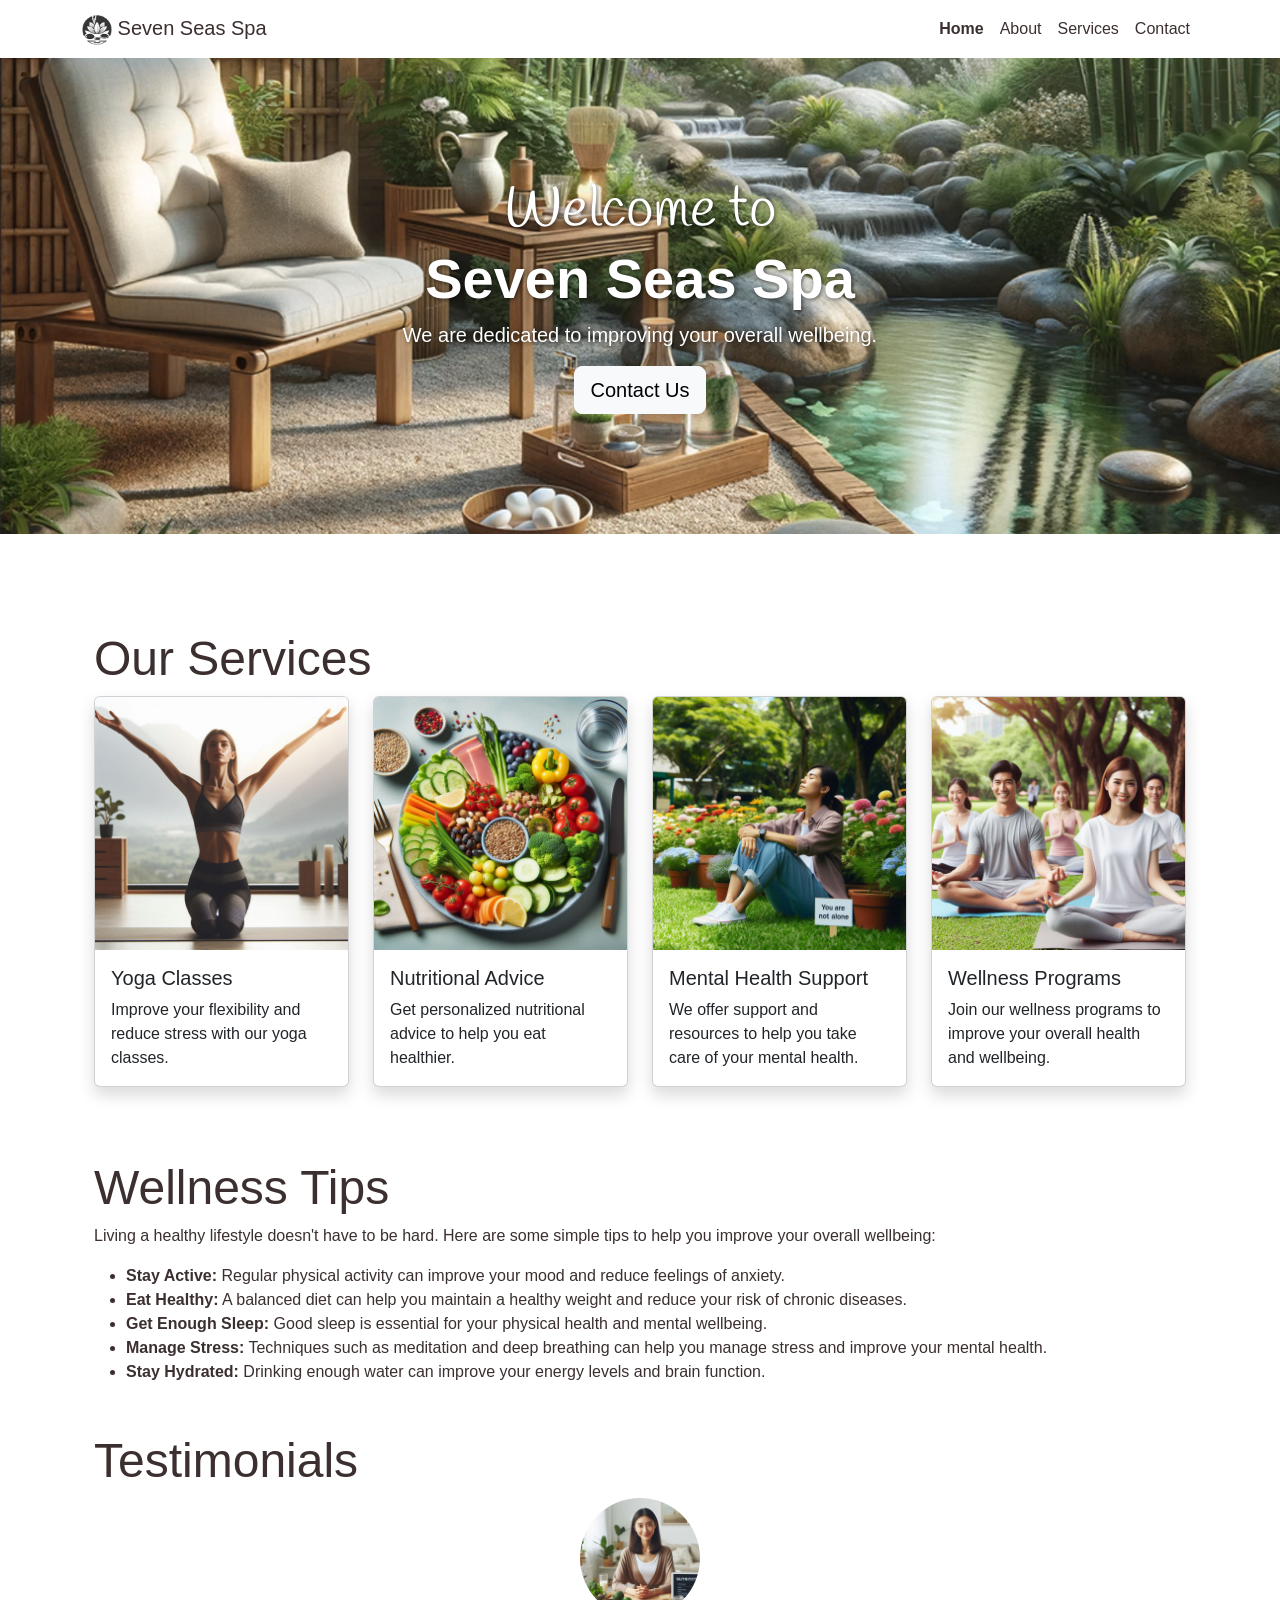
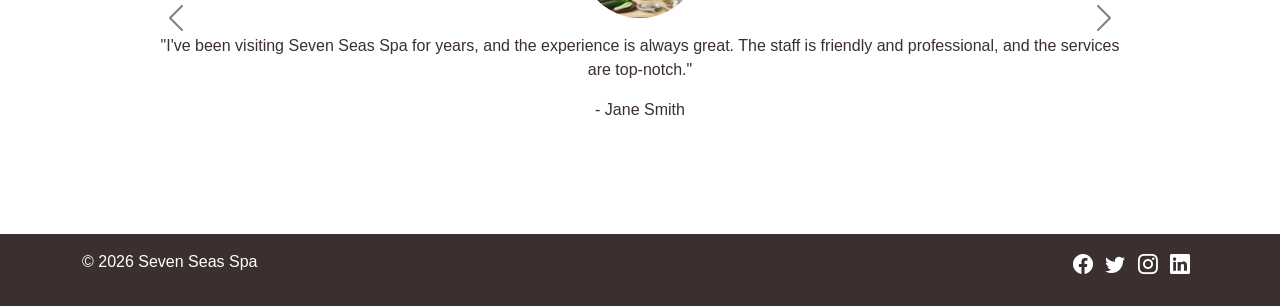
<file: index.html>
<!DOCTYPE html>
<html lang="en">

<head>
    <meta charset="UTF-8">
    <meta name="viewport" content="width=device-width, initial-scale=1.0">
    <link href="https://cdn.jsdelivr.net/npm/bootstrap@5.3.3/dist/css/bootstrap.min.css" rel="stylesheet"
        integrity="sha384-QWTKZyjpPEjISv5WaRU9OFeRpok6YctnYmDr5pNlyT2bRjXh0JMhjY6hW+ALEwIH" crossorigin="anonymous">
    <link rel="stylesheet" href="https://cdn.jsdelivr.net/npm/bootstrap-icons@1.11.3/font/bootstrap-icons.min.css">
    <link href="https://fonts.googleapis.com/css2?family=Handlee&display=swap" rel="stylesheet">
    <link href="assets/css/styles.css" rel="stylesheet">
    <title>Seven Seas Spa</title>
</head>

<body>
    <!-- Navigation Bar -->
    <nav class="navbar navbar-expand-lg navbar-light bg-white navbar-custom">
        <div class="container">
            <a class="navbar-brand" href="index.html">
                <img src="assets/images/logo.png" alt="Logo" width="30" height="30">
                Seven Seas Spa
            </a>
            <button class="navbar-toggler" type="button" data-bs-toggle="collapse" data-bs-target="#navbarNav"
                aria-controls="navbarNav" aria-expanded="false" aria-label="Toggle navigation">
                <span class="navbar-toggler-icon"></span>
            </button>
            <div class="collapse navbar-collapse" id="navbarNav">
                <ul class="navbar-nav ms-auto">
                    <li class="nav-item">
                        <a class="nav-link active" aria-current="page" href="index.html">Home</a>
                    </li>
                    <li class="nav-item">
                        <a class="nav-link" href="about.html">About</a>
                    </li>
                    <li class="nav-item">
                        <a class="nav-link" href="services.html">Services</a>
                    </li>
                    <li class="nav-item">
                        <a class="nav-link" href="contact.html">Contact</a>
                    </li>
                </ul>
            </div>
        </div>
    </nav>

    <!-- Hero Section -->
    <header class="hero text-center" id="mainContent">
        <div class="container">
            <h1 class="display-4">
                <span class="hero-part-1">Welcome to</span>
                <span class="hero-part-2">Seven Seas Spa</span>
            </h1>
            <p class="lead">We are dedicated to improving your overall wellbeing.</p>
            <a href="contact.html" class="btn btn-light btn-lg" role="button" tabindex="0">Contact Us</a>
        </div>
    </header>


    <!-- Main Section -->
    <main class="container my-5">
        <div class="container">
            <!-- Services Overview -->
            <section class="my-5">
                <h2 class="display-5">Our Services</h2>
                <div class="row">
                    <div class="col-lg-3 col-md-6 mb-4 d-flex align-items-stretch">
                        <div class="card shadow" tabindex="0">
                            <img src="assets/images/yoga.png" alt="Yoga Class" class="card-img-top">
                            <div class="card-body">
                                <h5 class="card-title">Yoga Classes</h5>
                                <p class="card-text">Improve your flexibility and reduce stress with our yoga classes.
                                </p>
                            </div>
                        </div>
                    </div>
                    <div class="col-lg-3 col-md-6 mb-4 d-flex align-items-stretch">
                        <div class="card shadow" tabindex="0">
                            <img src="assets/images/nutrition.png" alt="Nutritional Advice" class="card-img-top">
                            <div class="card-body">
                                <h5 class="card-title">Nutritional Advice</h5>
                                <p class="card-text">Get personalized nutritional advice to help you eat healthier.</p>
                            </div>
                        </div>
                    </div>
                    <div class="col-lg-3 col-md-6 mb-4 d-flex align-items-stretch">
                        <div class="card shadow" tabindex="0">
                            <img src="assets/images/mental_health.png" class="card-img-top" alt="Mental Health">
                            <div class="card-body">
                                <h5 class="card-title">Mental Health Support</h5>
                                <p class="card-text">We offer support and resources to help you take care of your mental
                                    health.</p>
                            </div>
                        </div>
                    </div>
                    <div class="col-lg-3 col-md-6 mb-4 d-flex align-items-stretch">
                        <div class="card shadow" tabindex="0">
                            <img src="assets/images/wellness.png" class="card-img-top" alt="Wellness Programs">
                            <div class="card-body">
                                <h5 class="card-title">Wellness Programs</h5>
                                <p class="card-text">Join our wellness programs to improve your overall health and
                                    wellbeing.</p>
                            </div>
                        </div>
                    </div>
                </div>
            </section>
            <!-- Wellness Tips Section -->
            <section class="my-5">
                <h2 class="display-5">Wellness Tips</h2>
                <p>Living a healthy lifestyle doesn't have to be hard. Here are some simple tips to help you improve
                    your
                    overall wellbeing:</p>
                <ul>
                    <li><strong>Stay Active:</strong> Regular physical activity can improve your mood and reduce
                        feelings of
                        anxiety.</li>
                    <li><strong>Eat Healthy:</strong> A balanced diet can help you maintain a healthy weight and reduce
                        your
                        risk of chronic diseases.</li>
                    <li><strong>Get Enough Sleep:</strong> Good sleep is essential for your physical health and mental
                        wellbeing.</li>
                    <li><strong>Manage Stress:</strong> Techniques such as meditation and deep breathing can help you
                        manage
                        stress and improve your mental health.</li>
                    <li><strong>Stay Hydrated:</strong> Drinking enough water can improve your energy levels and brain
                        function.</li>
                </ul>
            </section>
            <!-- Testimonial Section -->
            <section class="my-5">
                <h2 class="display-5">Testimonials</h2>
                <div id="testimonialCarousel" class="carousel slide" data-bs-ride="carousel" role="region"
                    aria-label="Testimonials" tabindex="0">
                    <div class="carousel-inner">
                        <div class="carousel-item active">
                            <div class="testimonial text-center">
                                <img src="assets/images/jane_smith.png" alt="Profile Picture of Jane Smith"
                                    class="rounded-circle mb-3 testimonial-image">
                                <p>"I've been visiting Seven Seas Spa for years, and the experience is always
                                    great. The
                                    staff is friendly and professional, and the services are top-notch."</p>
                                <p>- Jane Smith</p>
                            </div>
                        </div>
                        <div class="carousel-item">
                            <div class="testimonial text-center">
                                <img src="assets/images/john_doe.png" alt="Profile Picture of John Doe"
                                    class="rounded-circle mb-3 testimonial-image">
                                <p>"The wellness programs at Seven Seas Spa have helped me improve my overall health and
                                    wellbeing. I highly recommend them."</p>
                                <p>- John Doe</p>
                            </div>
                        </div>
                        <div class="carousel-item">
                            <div class="testimonial text-center">
                                <img src="assets/images/emily_johnson.png" alt="Profile Picture of Emily Johnson"
                                    class="rounded-circle mb-3 testimonial-image">
                                <p>"The spa treatments at Seven Seas Spa are the best I've ever had. I always leave
                                    feeling refreshed and rejuvenated."</p>
                                <p>- Emily Johnson</p>
                            </div>
                        </div>
                    </div>
                    <button class="carousel-control-prev" type="button" data-bs-target="#testimonialCarousel"
                        data-bs-slide="prev">
                        <span class="carousel-control-prev-icon" aria-hidden="true"></span>
                        <span class="visually-hidden">Previous</span>
                    </button>
                    <button class="carousel-control-next" type="button" data-bs-target="#testimonialCarousel"
                        data-bs-slide="next">
                        <span class="carousel-control-next-icon" aria-hidden="true"></span>
                        <span class="visually-hidden">Next</span>
                    </button>
                </div>
            </section>
        </div>
    </main>

    <!-- Footer -->
    <footer class="footer text-center text-lg-start py-3 mt-auto">
        <div class="container">
            <div class="row">
                <div class="col-md-6 text-md-start mb-3 mb-md-0">
                    <p>© 2026 Seven Seas Spa</p>
                </div>
                <div class="col-md-6 text-md-end">
                    <a href="https://www.facebook.com/Code.InstituteIRL/" target="_blank" rel="noopener noreferrer"
                        aria-label="Visit our Facebook page" class="me-2"><i class="bi bi-facebook"></i></a>
                    <a href="https://x.com/codeinstitute" target="_blank" rel="noopener noreferrer"
                        aria-label="Follow us on Twitter" class="me-2"><i class="bi bi-twitter"></i></a>
                    <a href="https://www.instagram.com/codeinstitute/" target="_blank" rel="noopener noreferrer"
                        aria-label="Follow us on Instagram" class="me-2"><i class="bi bi-instagram"></i></a>
                    <a href="https://www.linkedin.com/school/code-institute/" target="_blank" rel="noopener noreferrer"
                        aria-label="Connect with us on LinkedIn" class="me-2"><i class="bi bi-linkedin"></i></a>
                </div>
            </div>
        </div>
    </footer>

    <script src="https://cdn.jsdelivr.net/npm/bootstrap@5.3.3/dist/js/bootstrap.bundle.min.js"
        integrity="sha384-YvpcrYf0tY3lHB60NNkmXc5s9fDVZLESaAA55NDzOxhy9GkcIdslK1eN7N6jIeHz"
        crossorigin="anonymous"></script>

</body>

</html>
</file>
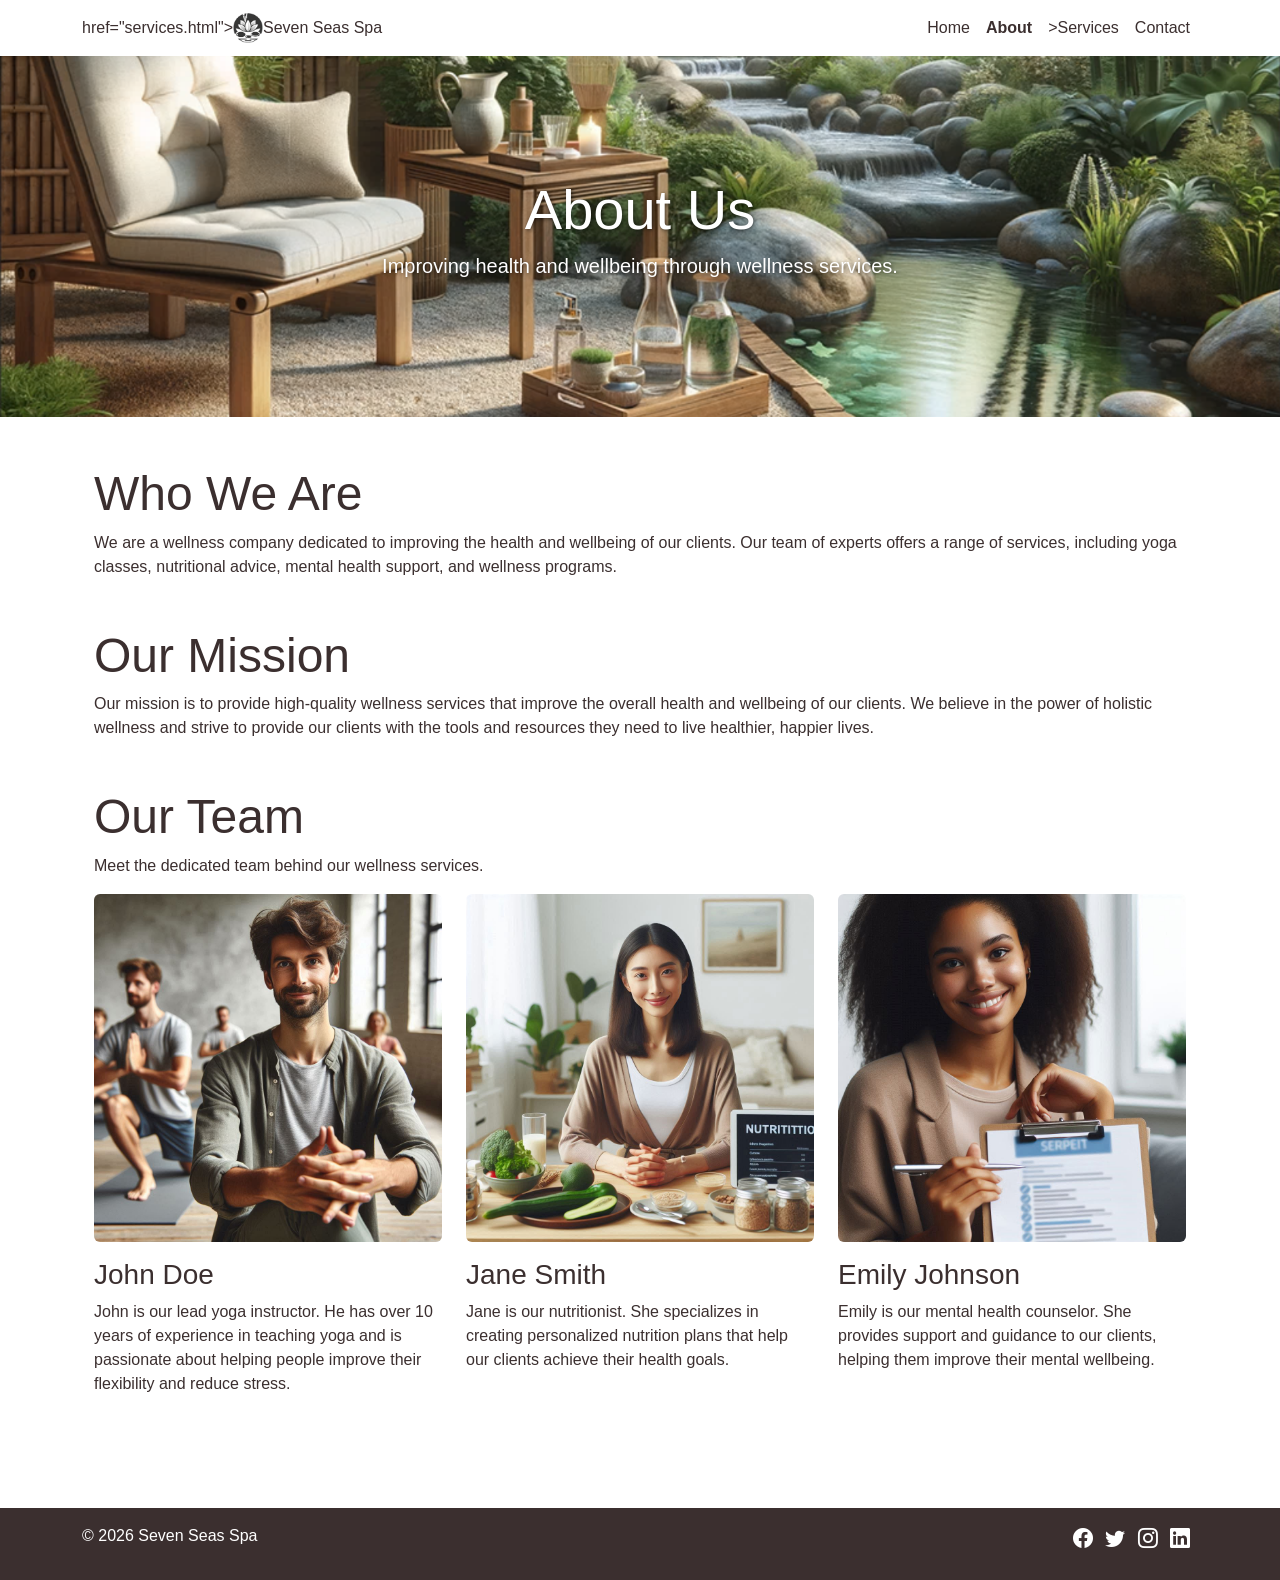
<file: about.html>
<!DOCTYPE html>
<html lang="en">

<head>
    <meta charset="UTF-8">
    <meta name="viewport" content="width=device-width, initial-scale=1.0">
    <link href="https://cdn.jsdelivr.net/npm/bootstrap@5.3.3/dist/css/bootstrap.min.css" rel="stylesheet"
        integrity="sha384-QWTKZyjpPEjISv5WaRU9OFeRpok6YctnYmDr5pNlyT2bRjXh0JMhjY6hW+ALEwIH" crossorigin="anonymous">
    <link rel="stylesheet" href="https://cdn.jsdelivr.net/npm/bootstrap-icons@1.11.3/font/bootstrap-icons.min.css">
    <link href="https://fonts.googleapis.com/css2?family=Handlee&display=swap" rel="stylesheet">
    <link href="assets/css/styles.css" rel="stylesheet">
    <title>Seven Seas Spa</title>
</head>

<body>
    <!-- Navigation Bar -->
    <nav class="navbar navbar-expand-lg navbar-light bg-white navbar-custom">
        <div class="container">
            href="services.html">
                <img src="assets/images/logo.png" alt="Logo" width="30" height="30">
                Seven Seas Spa
            </a>
            <button class="navbar-toggler" type="button" data-bs-toggle="collapse" data-bs-target="#navbarNav"
                aria-controls="navbarNav" aria-expanded="false" aria-label="Toggle navigation">
                <span class="navbar-toggler-icon"></span>
            </button>
            <div class="collapse navbar-collapse" id="navbarNav">
                <ul class="navbar-nav ms-auto">
                    <li class="nav-item">
                        <a class="nav-link" aria-current="page" href="index.html">Home</a>
                    </li>
                    <li class="nav-item">
                        <a class="nav-link active" href="about.html">About</a>
                    </li>
                    <li class="nav-item">
                        <a class="nav-link" href="index.html">>Services</a>
                    </li>
                    <li class="nav-item">
                        <a class="nav-link" href="contact.html">Contact</a>
                    </li>
                </ul>
            </div>
        </div>
    </nav>

    <!-- Hero Section -->
    <header class="hero text-center" id="mainContent">
        <div class="container">
            <h1 class="display-4">About Us</h1>
            <p class="lead">Improving health and wellbeing through wellness services.</p>
        </div>
    </header>

    <!-- Main Section -->
    <main class="container my-5">
        <div class="container">
            <h2 class="display-5">Who We Are</h2>
            <p>We are a wellness company dedicated to improving the health and wellbeing of our clients. Our team of
                experts offers a range of services, including yoga classes, nutritional advice, mental health support,
                and wellness programs.</p>

            <!-- About Us Section -->
            <section class="my-5">
                <h2 class="display-5">Our Mission</h2>
                <p>Our mission is to provide high-quality wellness services that improve the overall health and
                    wellbeing of our clients. We believe in the power of holistic wellness and strive to provide our
                    clients with the tools and resources they need to live healthier, happier lives.</p>
            </section>

            <!-- Our Team Section -->
            <section class="my-5">
                <h2 class="display-5">Our Team</h2>
                <p>Meet the dedicated team behind our wellness services.</p>

                <div class="row">
                    <div class="col-md-4">
                        <img src="./assets/images/john_doe.png" alt="John Doe" class="img-fluid rounded mb-3">
                        <h3>John Doe</h3>
                        <p>John is our lead yoga instructor. He has over 10 years of experience in teaching yoga and is
                            passionate about helping people improve their flexibility and reduce stress.</p>
                    </div>
                    <div class="col-md-4">
                        <img src="./assets/images/jane_smith.png" alt="Jane Smith" class="img-fluid rounded mb-3">
                        <h3>Jane Smith</h3>
                        <p>Jane is our nutritionist. She specializes in creating personalized nutrition plans that help
                            our clients achieve their health goals.</p>
                    </div>
                    <div class="col-md-4">
                        <img src="./assets/images/emily_johnson.png" alt="Emily Johnson" class="img-fluid rounded mb-3">
                        <h3>Emily Johnson</h3>
                        <p>Emily is our mental health counselor. She provides support and guidance to our clients,
                            helping them improve their mental wellbeing.</p>
                    </div>
                </div>
            </section>
        </div>
    </main>

    <!-- Footer -->
    <footer class="footer text-center text-lg-start py-3 mt-auto">
        <div class="container">
            <div class="row">
                <div class="col-md-6 text-md-start mb-3 mb-md-0">
                    <p>© 2026 Seven Seas Spa</p>
                </div>
                <div class="col-md-6 text-md-end">
                    <a href="https://www.facebook.com/Code.InstituteIRL/" target="_blank" rel="noopener noreferrer"
                        aria-label="Visit our Facebook page" class="me-2"><i class="bi bi-facebook"></i></a>
                    <a href="https://x.com/codeinstitute" target="_blank" rel="noopener noreferrer"
                        aria-label="Follow us on Twitter" class="me-2"><i class="bi bi-twitter"></i></a>
                    <a href="https://www.instagram.com/codeinstitute/" target="_blank" rel="noopener noreferrer"
                        aria-label="Follow us on Instagram" class="me-2"><i class="bi bi-instagram"></i></a>
                    <a href="https://www.linkedin.com/school/code-institute/" target="_blank" rel="noopener noreferrer"
                        aria-label="Connect with us on LinkedIn" class="me-2"><i class="bi bi-linkedin"></i></a>
                </div>
            </div>
        </div>
    </footer>

    <script src="https://cdn.jsdelivr.net/npm/bootstrap@5.3.3/dist/js/bootstrap.bundle.min.js"
        integrity="sha384-YvpcrYf0tY3lHB60NNkmXc5s9fDVZLESaAA55NDzOxhy9GkcIdslK1eN7N6jIeHz"
        crossorigin="anonymous"></script>

</body>

</html>
</file>
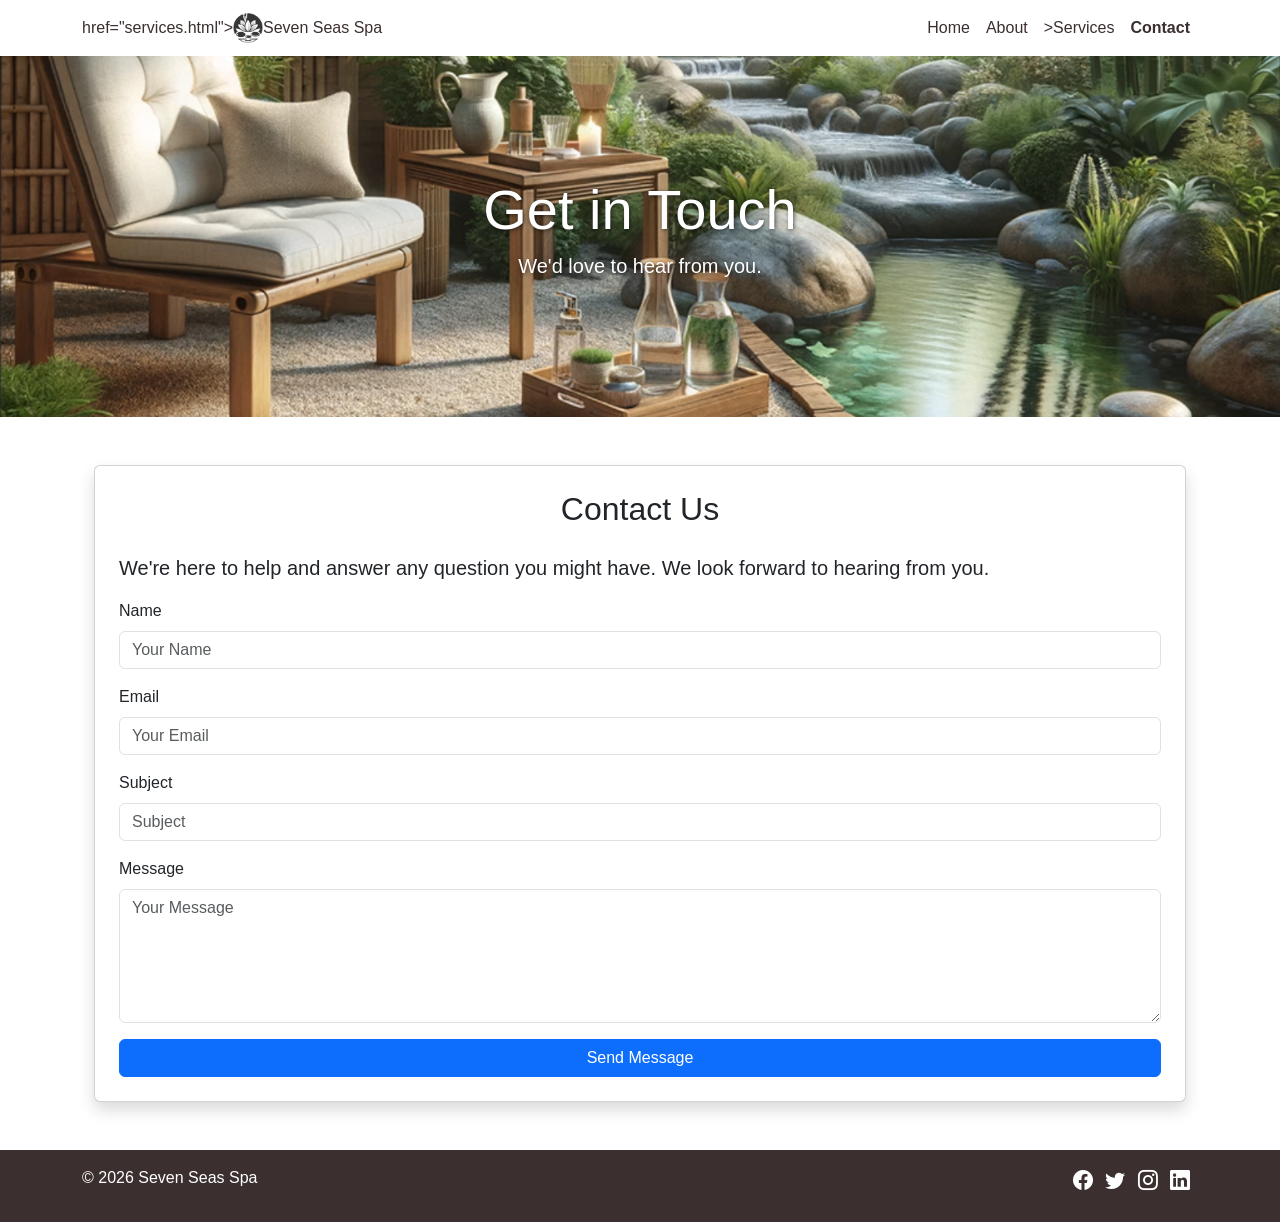
<file: contact.html>
<!DOCTYPE html>
<html lang="en">

<head>
    <meta charset="UTF-8">
    <meta name="viewport" content="width=device-width, initial-scale=1.0">
    <link href="https://cdn.jsdelivr.net/npm/bootstrap@5.3.3/dist/css/bootstrap.min.css" rel="stylesheet"
        integrity="sha384-QWTKZyjpPEjISv5WaRU9OFeRpok6YctnYmDr5pNlyT2bRjXh0JMhjY6hW+ALEwIH" crossorigin="anonymous">
    <link rel="stylesheet" href="https://cdn.jsdelivr.net/npm/bootstrap-icons@1.11.3/font/bootstrap-icons.min.css">
    <link href="https://fonts.googleapis.com/css2?family=Handlee&display=swap" rel="stylesheet">
    <link href="assets/css/styles.css" rel="stylesheet">
    <title>Seven Seas Spa</title>
</head>

<body>
    <!-- Navigation Bar -->
    <nav class="navbar navbar-expand-lg navbar-light bg-white navbar-custom">
        <div class="container">
            href="services.html">
                <img src="assets/images/logo.png" alt="Logo" width="30" height="30">
                Seven Seas Spa
            </a>
            <button class="navbar-toggler" type="button" data-bs-toggle="collapse" data-bs-target="#navbarNav"
                aria-controls="navbarNav" aria-expanded="false" aria-label="Toggle navigation">
                <span class="navbar-toggler-icon"></span>
            </button>
            <div class="collapse navbar-collapse" id="navbarNav">
                <ul class="navbar-nav ms-auto">
                    <li class="nav-item">
                        <a class="nav-link" aria-current="page" href="index.html">Home</a>
                    </li>
                    <li class="nav-item">
                        <a class="nav-link" href="about.html">About</a>
                    </li>
                    <li class="nav-item">
                        <a class="nav-link" href="index.html">>Services</a>
                    </li>
                    <li class="nav-item">
                        <a class="nav-link active" href="contact.html">Contact</a>
                    </li>
                </ul>
            </div>
        </div>
    </nav>

    <!-- Hero Section -->
    <header class="hero text-center" id="mainContent">
        <div class="container">
            <h1 class="display-4">Get in Touch</h1>
            <p class="lead">We'd love to hear from you.</p>
        </div>
    </header>

    <!-- Main Section -->
    <main class="container my-5">
        <div class="container">
            <div class="card shadow p-4">
                <h2 class="card-title text-center mb-4">Contact Us</h2>
                <p class="lead">We're here to help and answer any question you might have. We look forward to hearing
                    from you.</p>
                <form action="thankyou.html">
                    <div class="mb-3">
                        <label for="name" class="form-label">Name</label>
                        <input type="text" class="form-control" id="name" placeholder="Your Name" required>
                    </div>
                    <div class="mb-3">
                        <label for="email" class="form-label">Email</label>
                        <input type="email" class="form-control" id="email" placeholder="Your Email" required>
                    </div>
                    <div class="mb-3">
                        <label for="subject" class="form-label">Subject</label>
                        <input type="text" class="form-control" id="subject" placeholder="Subject" required>
                    </div>
                    <div class="mb-3">
                        <label for="message" class="form-label">Message</label>
                        <textarea class="form-control" id="message" rows="5" placeholder="Your Message"
                            required></textarea>
                    </div>
                    <div class="d-grid">
                        <button type="submit" class="btn btn-primary">Send Message</button>
                    </div>
                </form>
            </div>
        </div>
    </main>

    <!-- Footer -->
    <footer class="footer text-center text-lg-start py-3 mt-auto">
        <div class="container">
            <div class="row">
                <div class="col-md-6 text-md-start mb-3 mb-md-0">
                    <p>© 2026 Seven Seas Spa</p>
                </div>
                <div class="col-md-6 text-md-end">
                    <a href="https://www.facebook.com/Code.InstituteIRL/" target="_blank" rel="noopener noreferrer"
                        aria-label="Visit our Facebook page" class="me-2"><i class="bi bi-facebook"></i></a>
                    <a href="https://x.com/codeinstitute" target="_blank" rel="noopener noreferrer"
                        aria-label="Follow us on Twitter" class="me-2"><i class="bi bi-twitter"></i></a>
                    <a href="https://www.instagram.com/codeinstitute/" target="_blank" rel="noopener noreferrer"
                        aria-label="Follow us on Instagram" class="me-2"><i class="bi bi-instagram"></i></a>
                    <a href="https://www.linkedin.com/school/code-institute/" target="_blank" rel="noopener noreferrer"
                        aria-label="Connect with us on LinkedIn" class="me-2"><i class="bi bi-linkedin"></i></a>
                </div>
            </div>
        </div>
    </footer>

    <script src="https://cdn.jsdelivr.net/npm/bootstrap@5.3.3/dist/js/bootstrap.bundle.min.js"
        integrity="sha384-YvpcrYf0tY3lHB60NNkmXc5s9fDVZLESaAA55NDzOxhy9GkcIdslK1eN7N6jIeHz"
        crossorigin="anonymous"></script>

</body>

</html>
</file>
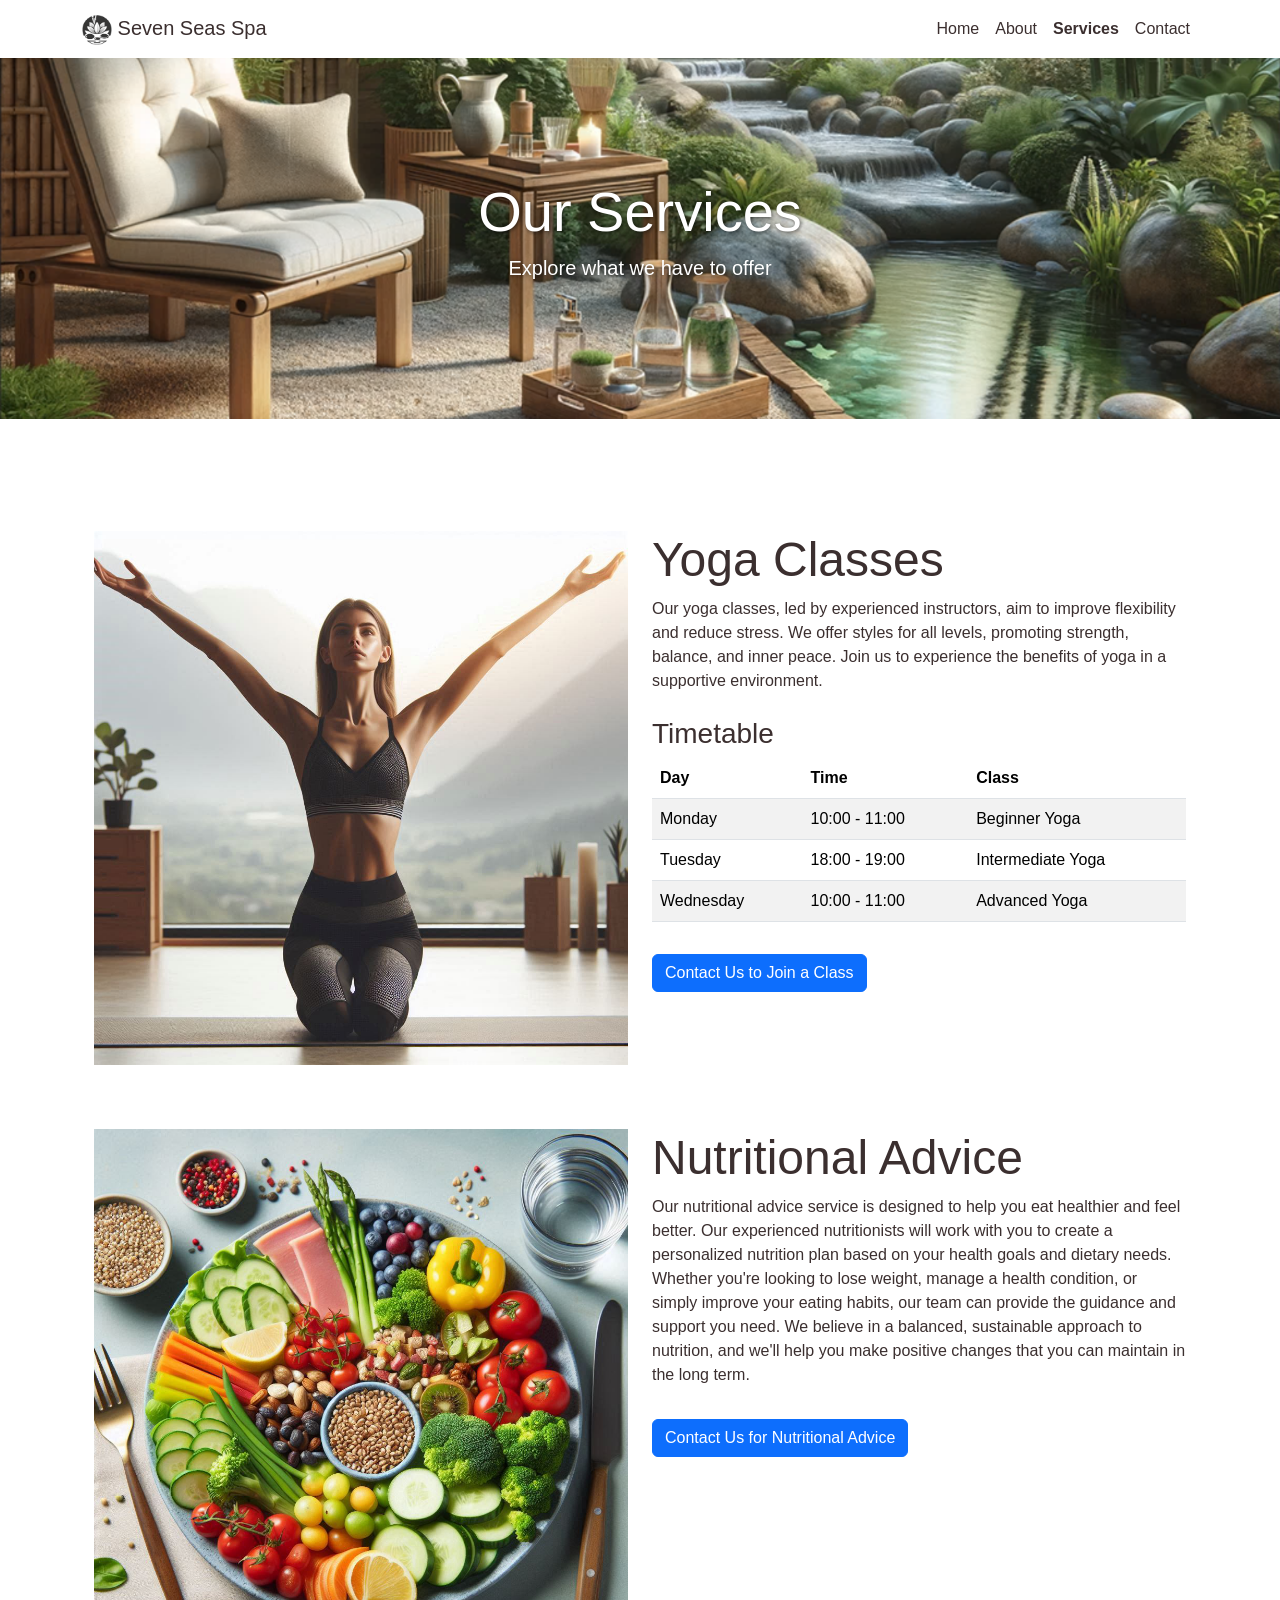
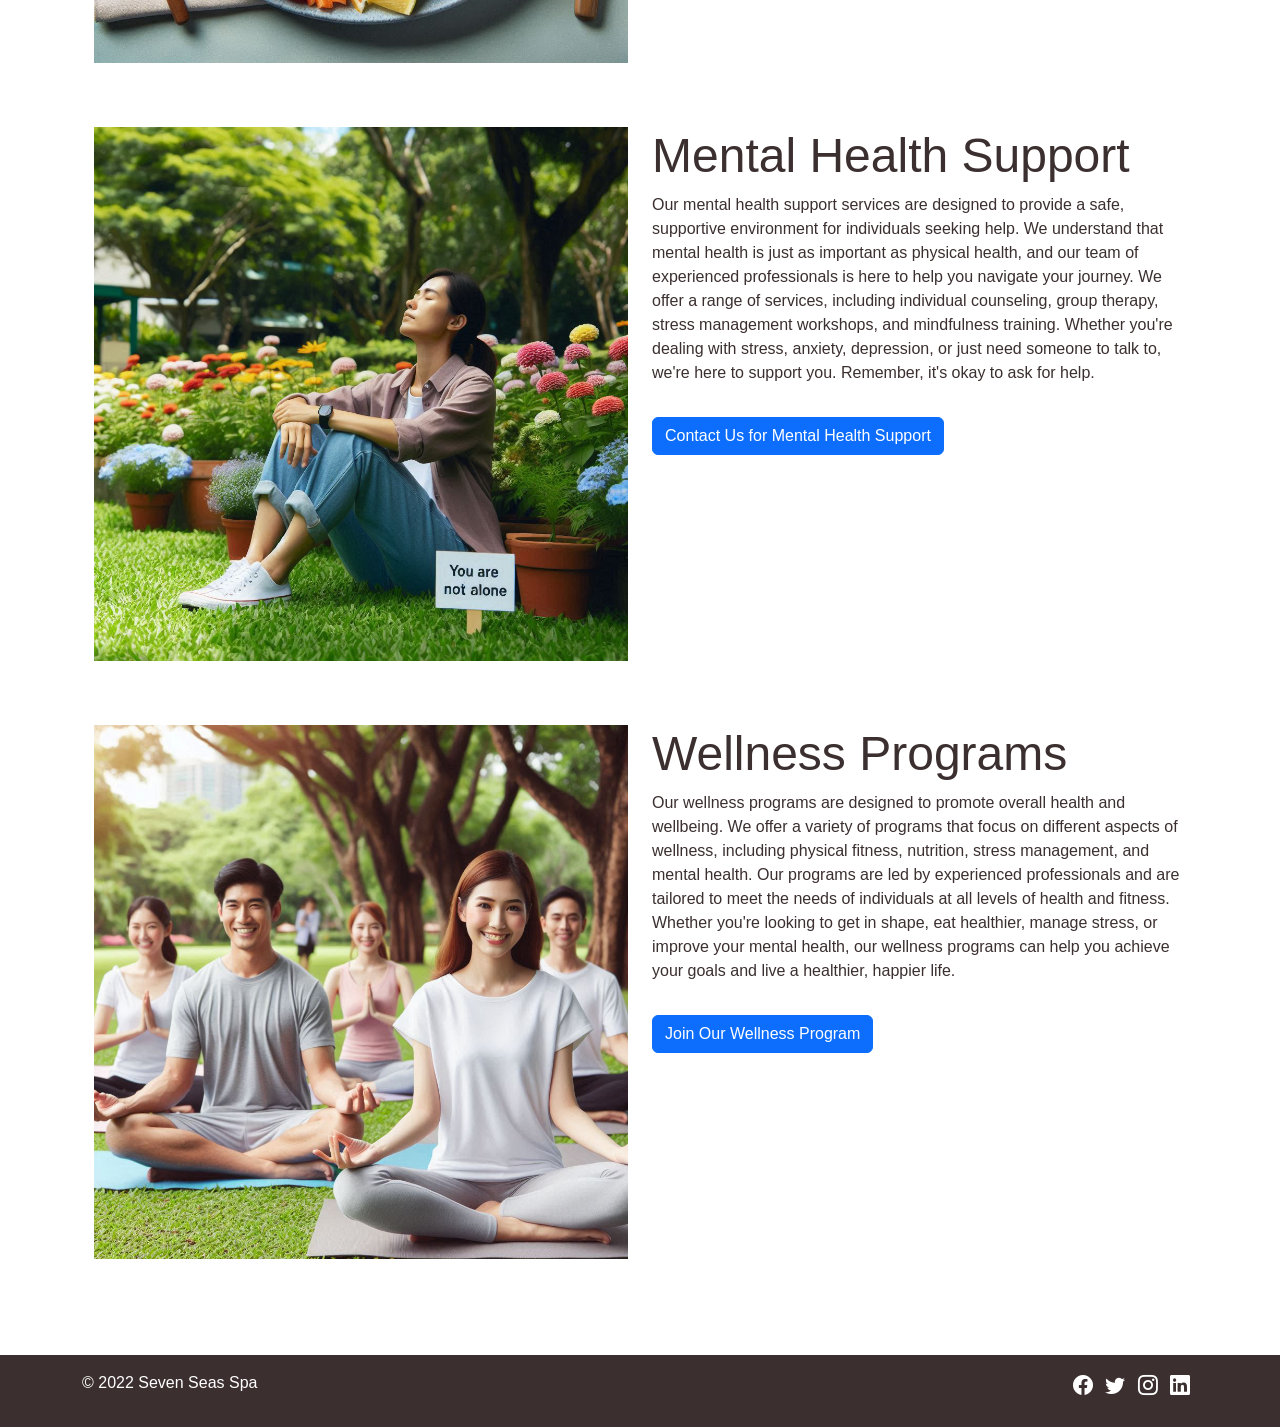
<file: services.html>
<!DOCTYPE html>
<html lang="en">

<head>
    <meta charset="UTF-8">
    <meta name="viewport" content="width=device-width, initial-scale=1.0">
    <link href="https://cdn.jsdelivr.net/npm/bootstrap@5.3.3/dist/css/bootstrap.min.css" rel="stylesheet"
        integrity="sha384-QWTKZyjpPEjISv5WaRU9OFeRpok6YctnYmDr5pNlyT2bRjXh0JMhjY6hW+ALEwIH" crossorigin="anonymous">
    <link rel="stylesheet" href="https://cdn.jsdelivr.net/npm/bootstrap-icons@1.11.3/font/bootstrap-icons.min.css">
    <link href="https://fonts.googleapis.com/css2?family=Handlee&display=swap" rel="stylesheet">
    <link href="assets/css/styles.css" rel="stylesheet">
    <title>Seven Seas Spa</title>
</head>

<body>
    <!-- Navigation Bar -->
    <nav class="navbar navbar-expand-lg navbar-light bg-white navbar-custom">
        <div class="container">
            <a class="navbar-brand" href="#">
                <img src="assets/images/logo.png" alt="Logo" width="30" height="30">
                Seven Seas Spa
            </a>
            <button class="navbar-toggler" type="button" data-bs-toggle="collapse" data-bs-target="#navbarNav"
                aria-controls="navbarNav" aria-expanded="false" aria-label="Toggle navigation">
                <span class="navbar-toggler-icon"></span>
            </button>
            <div class="collapse navbar-collapse" id="navbarNav">
                <ul class="navbar-nav ms-auto">
                    <li class="nav-item">
                        <a class="nav-link" aria-current="page" href="index.html">Home</a>
                    </li>
                    <li class="nav-item">
                        <a class="nav-link" href="about.html">About</a>
                    </li>
                    <li class="nav-item">
                        <a class="nav-link active" href="services.html">Services</a>
                    </li>
                    <li class="nav-item">
                        <a class="nav-link" href="contact.html">Contact</a>
                    </li>
                </ul>
            </div>
        </div>
    </nav>


    <!-- Hero Section -->
    <header class="hero text-center" id="mainContent">
        <div class="container">
            <h1 class="display-4">Our Services</h1>
            <p class="lead">Explore what we have to offer</p>
        </div>
    </header>

    <!-- Main Section -->
    <main class="container my-5">
        <div class="container">
            <!-- Yoga Classes -->
            <section class="my-5 row gy-3">
                <div class="col-lg-6 ">
                    <img src="./assets/images/yoga.png" alt="Yoga" class="img-fluid rounded-image">
                </div>
                <div class="col-lg-6">
                    <h2 class="display-5">Yoga Classes</h2>
                    <p>Our yoga classes, led by experienced instructors, aim to improve flexibility and reduce stress.
                        We offer styles for all levels, promoting strength, balance, and inner peace. Join us to
                        experience the benefits of yoga in a supportive environment.</p>
                    <h3 class="mt-4">Timetable</h3>
                    <table class="table table-striped">
                        <thead>
                            <tr>
                                <th>Day</th>
                                <th>Time</th>
                                <th>Class</th>
                            </tr>
                        </thead>
                        <tbody>
                            <tr>
                                <td>Monday</td>
                                <td>10:00 - 11:00</td>
                                <td>Beginner Yoga</td>
                            </tr>
                            <tr>
                                <td>Tuesday</td>
                                <td>18:00 - 19:00</td>
                                <td>Intermediate Yoga</td>
                            </tr>
                            <tr>
                                <td>Wednesday</td>
                                <td>10:00 - 11:00</td>
                                <td>Advanced Yoga</td>
                            </tr>
                            <!-- Add more rows as needed -->
                        </tbody>
                    </table>
                    <a href="contact.html" class="btn btn-primary mt-3">Contact Us to Join a Class</a>
                </div>
            </section>

            <!-- Nutritional Advice -->
            <section class="my-5 row gy-3">
                <div class="col-lg-6">
                    <img src="./assets/images/nutrition.png" alt="Nutrition" class="img-fluid rounded-image">
                </div>
                <div class="col-lg-6">
                    <h2 class="display-5">Nutritional Advice</h2>
                    <p>Our nutritional advice service is designed to help you eat healthier and feel better. Our
                        experienced nutritionists will work with you to create a personalized nutrition plan based on
                        your health goals and dietary needs. Whether you're looking to lose weight, manage a health
                        condition, or simply improve your eating habits, our team can provide the guidance and support
                        you need. We believe in a balanced, sustainable approach to nutrition, and we'll help you make
                        positive changes that you can maintain in the long term.</p>
                    <a href="contact.html" class="btn btn-primary mt-3">Contact Us for Nutritional Advice</a>
                </div>
            </section>

            <!-- Mental Health Support -->
            <section class="my-5 row gy-3">
                <div class="col-lg-6">
                    <img src="./assets/images/mental_health.png" alt="Mental Health" class="img-fluid rounded-image">
                </div>
                <div class="col-lg-6">
                    <h2 class="display-5">Mental Health Support</h2>
                    <p>Our mental health support services are designed to provide a safe, supportive environment for
                        individuals seeking help. We understand that mental health is just as important as physical
                        health, and our team of experienced professionals is here to help you navigate your journey. We
                        offer a range of services, including individual counseling, group therapy, stress management
                        workshops, and mindfulness training. Whether you're dealing with stress, anxiety, depression, or
                        just need someone to talk to, we're here to support you. Remember, it's okay to ask for help.
                    </p>
                    <a href="contact.html" class="btn btn-primary mt-3">Contact Us for Mental Health Support</a>
                </div>
            </section>

            <!-- Wellness Programs -->
            <section class="my-5 row gy-3">
                <div class="col-lg-6">
                    <img src="./assets/images/wellness.png" alt="Wellness" class="img-fluid rounded-image">
                </div>
                <div class="col-lg-6">
                    <h2 class="display-5">Wellness Programs</h2>
                    <p>Our wellness programs are designed to promote overall health and wellbeing. We offer a variety of
                        programs that focus on different aspects of wellness, including physical fitness, nutrition,
                        stress management, and mental health. Our programs are led by experienced professionals and are
                        tailored to meet the needs of individuals at all levels of health and fitness. Whether you're
                        looking to get in shape, eat healthier, manage stress, or improve your mental health, our
                        wellness programs can help you achieve your goals and live a healthier, happier life.</p>
                    <a href="contact.html" class="btn btn-primary mt-3">Join Our Wellness Program</a>
                </div>
            </section>
        </div>
    </main>

    <!-- Footer -->
    <footer class="footer text-center text-lg-start py-3 mt-auto">
        <div class="container">
            <div class="row">
                <div class="col-md-6 text-md-start mb-3 mb-md-0">
                    <p>© 2022 Seven Seas Spa</p>
                </div>
                <div class="col-md-6 text-md-end">
                    <a href="https://www.facebook.com/Code.InstituteIRL/" target="_blank" rel="noopener noreferrer"
                        aria-label="Visit our Facebook page" class="me-2"><i class="bi bi-facebook"></i></a>
                    <a href="https://x.com/codeinstitute" target="_blank" rel="noopener noreferrer"
                        aria-label="Follow us on Twitter" class="me-2"><i class="bi bi-twitter"></i></a>
                    <a href="https://www.instagram.com/codeinstitute/" target="_blank" rel="noopener noreferrer"
                        aria-label="Follow us on Instagram" class="me-2"><i class="bi bi-instagram"></i></a>
                    <a href="https://www.linkedin.com/school/code-institute/" target="_blank" rel="noopener noreferrer"
                        aria-label="Connect with us on LinkedIn" class="me-2"><i class="bi bi-linkedin"></i></a>
                </div>
            </div>
        </div>
    </footer>

    <script src="https://cdn.jsdelivr.net/npm/bootstrap@5.3.3/dist/js/bootstrap.bundle.min.js"
        integrity="sha384-YvpcrYf0tY3lHB60NNkmXc5s9fDVZLESaAA55NDzOxhy9GkcIdslK1eN7N6jIeHz"
        crossorigin="anonymous"></script>

</body>

</html>
</file>
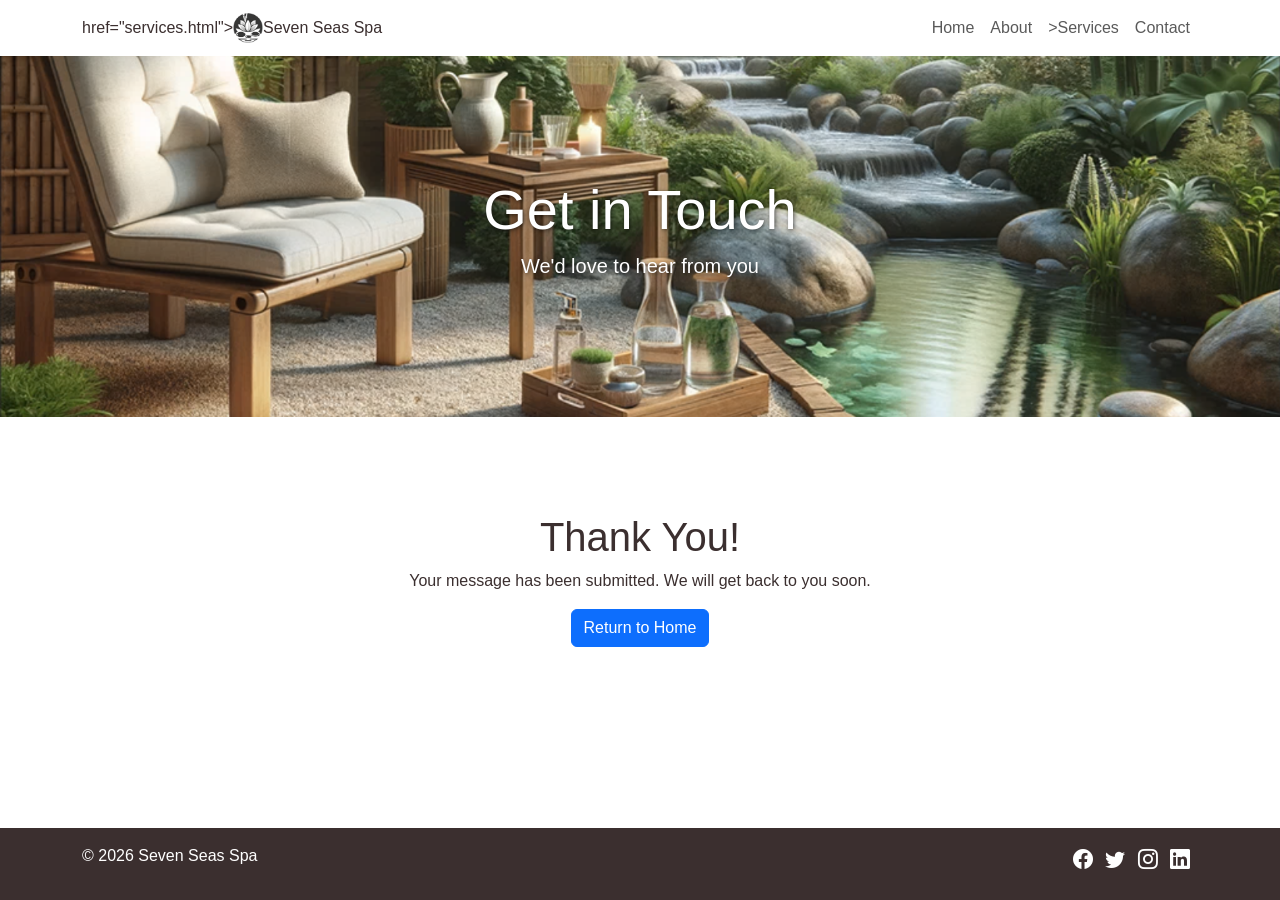
<file: thankyou.html>
<!DOCTYPE html>
<html lang="en">

<head>
    <meta charset="UTF-8">
    <meta name="viewport" content="width=device-width, initial-scale=1.0">
    <link href="https://cdn.jsdelivr.net/npm/bootstrap@5.3.3/dist/css/bootstrap.min.css" rel="stylesheet"
        integrity="sha384-QWTKZyjpPEjISv5WaRU9OFeRpok6YctnYmDr5pNlyT2bRjXh0JMhjY6hW+ALEwIH" crossorigin="anonymous">
    <link rel="stylesheet" href="https://cdn.jsdelivr.net/npm/bootstrap-icons@1.11.3/font/bootstrap-icons.min.css">
    <link href="https://fonts.googleapis.com/css2?family=Handlee&display=swap" rel="stylesheet">
    <link href="assets/css/styles.css" rel="stylesheet">
    <title>Seven Seas Spa</title>
</head>

<body>
    <!-- Navigation Bar -->
    <nav class="navbar navbar-expand-lg navbar-light bg-white">
        <div class="container">
            href="services.html">
                <img src="assets/images/logo.png" alt="Logo" width="30" height="30" class="d-inline-block align-top">
                Seven Seas Spa
            </a>
            <button class="navbar-toggler" type="button" data-bs-toggle="collapse" data-bs-target="#navbarNav"
                aria-controls="navbarNav" aria-expanded="false" aria-label="Toggle navigation">
                <span class="navbar-toggler-icon"></span>
            </button>
            <div class="collapse navbar-collapse justify-content-end" id="navbarNav">
                <ul class="navbar-nav">
                    <li class="nav-item active">
                        <a class="nav-link" href="index.html">Home</a>
                    </li>
                    <li class="nav-item">
                        <a class="nav-link" href="about.html">About</a>
                    </li>
                    <li class="nav-item">
                        <a class="nav-link" href="index.html">>Services</a>
                    </li>
                    <li class="nav-item">
                        <a class="nav-link" href="contact.html">Contact</a>
                    </li>
                </ul>
            </div>
        </div>
    </nav>

    <!-- Hero Section -->
    <header class="hero text-center" id="mainContent">
        <div class="container">
            <h1 class="display-4">Get in Touch</h1>
            <p class="lead">We'd love to hear from you</p>
        </div>
    </header>

    <!-- Main Section -->
    <main class="container my-5">
        <div class="container">
            <!-- Thank You Message -->
            <section class="my-5 text-center contact-section">
                <h1>Thank You!</h1>
                <p>Your message has been submitted. We will get back to you soon.</p>
                <a href="index.html" class="btn btn-primary">Return to Home</a>
            </section>
        </div>
    </main>

    <!-- Footer -->
    <footer class="footer text-center text-lg-start py-3 mt-auto">
        <div class="container">
            <div class="row">
                <div class="col-md-6 text-md-start mb-3 mb-md-0">
                    <p>© 2026 Seven Seas Spa</p>
                </div>
                <div class="col-md-6 text-md-end">
                    <a href="https://www.facebook.com/Code.InstituteIRL/" target="_blank" rel="noopener noreferrer"
                        aria-label="Visit our Facebook page" class="me-2"><i class="bi bi-facebook"></i></a>
                    <a href="https://x.com/codeinstitute" target="_blank" rel="noopener noreferrer"
                        aria-label="Follow us on Twitter" class="me-2"><i class="bi bi-twitter"></i></a>
                    <a href="https://www.instagram.com/codeinstitute/" target="_blank" rel="noopener noreferrer"
                        aria-label="Follow us on Instagram" class="me-2"><i class="bi bi-instagram"></i></a>
                    <a href="https://www.linkedin.com/school/code-institute/" target="_blank" rel="noopener noreferrer"
                        aria-label="Connect with us on LinkedIn" class="me-2"><i class="bi bi-linkedin"></i></a>
                </div>
            </div>
        </div>
    </footer>

    <script src="https://cdn.jsdelivr.net/npm/bootstrap@5.3.3/dist/js/bootstrap.bundle.min.js"
        integrity="sha384-YvpcrYf0tY3lHB60NNkmXc5s9fDVZLESaAA55NDzOxhy9GkcIdslK1eN7N6jIeHz"
        crossorigin="anonymous"></script>

</body>

</html>
</file>
<file: assets/css/styles.css>
/* Seven Seas Spa: shared styles for every page */

body {
    font-family: Arial, sans-serif;
    color: #3B2F2F;
    display: flex;
    flex-direction: column;
    min-height: 100vh;
}

/* Navbar */
.navbar-custom {
    --bs-navbar-color: #3B2F2F;
    --bs-navbar-hover-color: #3B2F2F;
    --bs-navbar-brand-color: #3B2F2F;
    --bs-navbar-brand-hover-color: #3B2F2F;
    --bs-navbar-active-color: #3B2F2F;
}

.navbar-custom .nav-link.active {
    font-weight: 600;
}

/* Hero: the path starts from this CSS file, so ../ goes up to assets */
.hero {
    background: url("../images/hero.png") no-repeat center center;
    background-size: cover;
    color: #ffffff;
    padding: 120px 0;
}

.hero h1,
.hero .lead {
    text-shadow: 1px 1px 4px rgba(0, 0, 0, 0.6);
}

.hero-part-1 {
    display: block;
    font-family: "Handlee", cursive;
}

.hero-part-2 {
    display: block;
    font-weight: bold;
}

/* Service cards */
.card {
    transition: transform 0.2s ease;
}

.card:hover,
.card:focus {
    transform: translateY(-4px);
}

/* Testimonials */
.testimonial {
    padding: 0 60px;
}

.testimonial-image {
    width: 120px;
    height: 120px;
    object-fit: cover;
}

.carousel-control-prev-icon,
.carousel-control-next-icon {
    filter: invert(1);
}

/* Footer */
.footer {
    background-color: #3B2F2F;
    color: #ffffff;
}

.footer a {
    color: #ffffff;
    font-size: 1.25rem;
}
</file>
